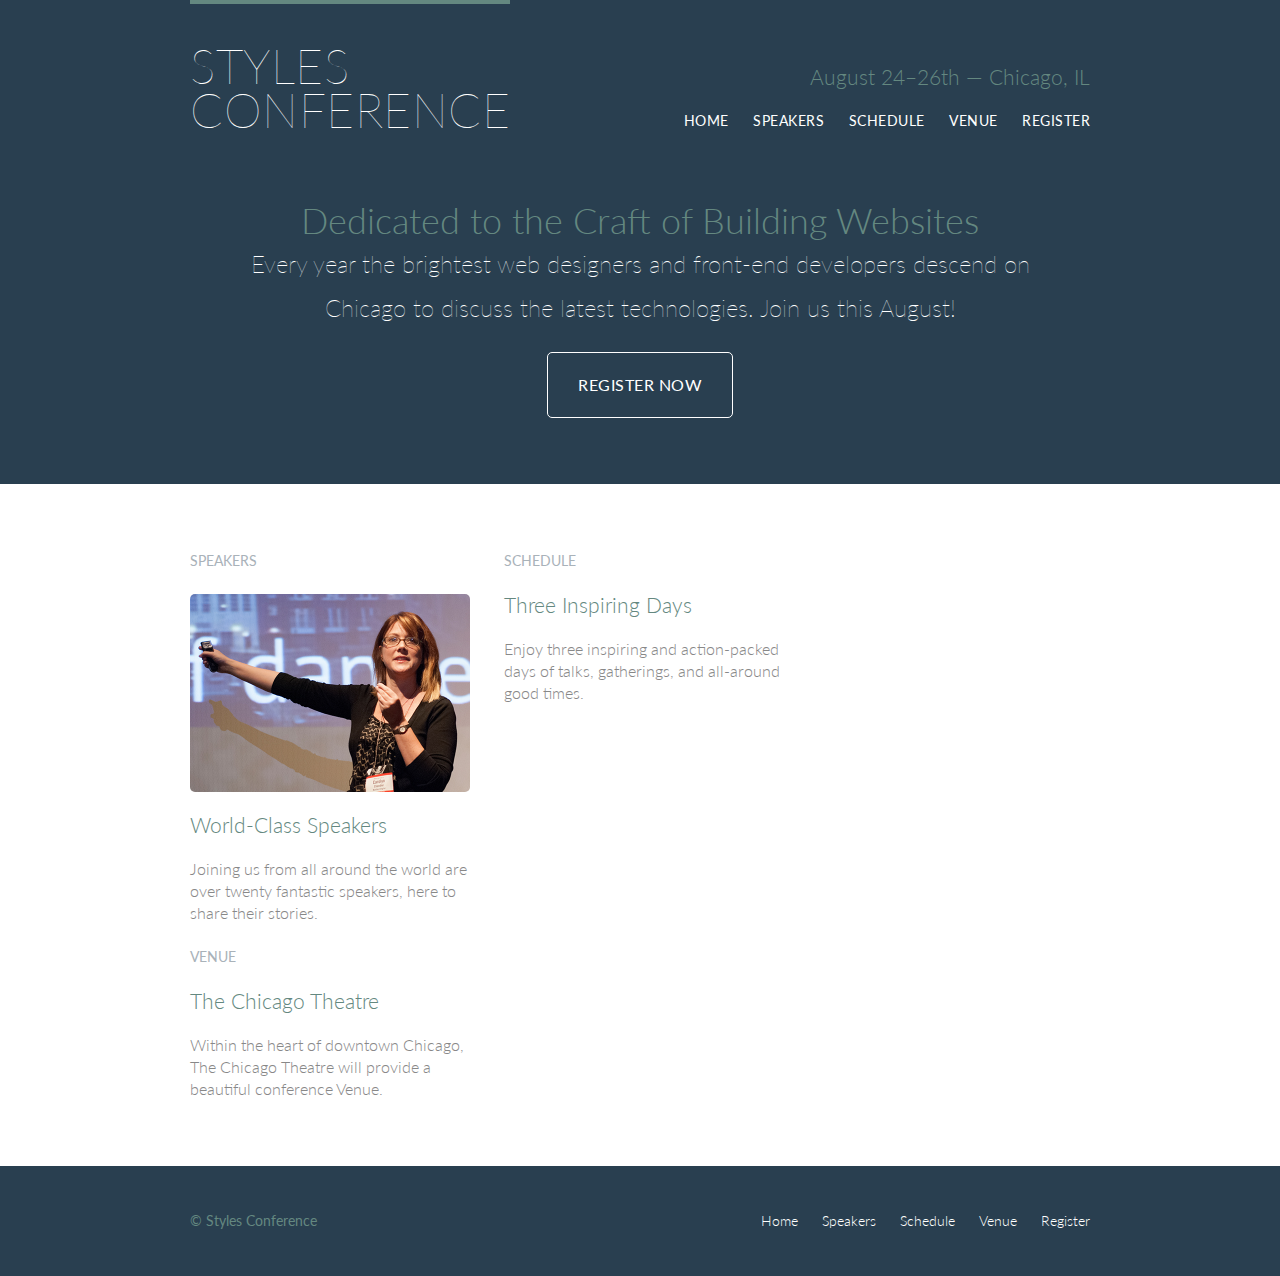
<file: index.html>
<!DOCTYPE html>
<html lang="en">
  <head>
    <meta charset="utf-8" />
    <title>Styles Conference</title>
    <link rel="stylesheet" href="assets/stylesheets/main.css" />
    <link
      rel="stylesheet"
      href="http://fonts.googleapis.com/css?family=Lato:100,300,400"
    />
  </head>

  <body>
    <!-- Header -->

    <header class="primary-header container group">
      <h1 class="logo">
        <a href="index.html"
          >Styles <br />
          Conference</a
        >
      </h1>

      <h3 class="tagline">August 24&ndash;26th &mdash; Chicago, IL</h3>

      <nav class="nav primary-nav">
        <ul>
          <li><a href="index.html">Home</a></li>
          <!--
          -->
          <li><a href="speakers.html">Speakers</a></li>
          <!--
          -->
          <li><a href="schedule.html">Schedule</a></li>
          <!--
          -->
          <li><a href="venue.html">Venue</a></li>
          <!--
          -->
          <li><a href="register.html">Register</a></li>
        </ul>
      </nav>
    </header>

    <!-- Hero -->

    <section class="hero container">
      <h2>Dedicated to the Craft of Building Websites</h2>

      <p>
        Every year the brightest web designers and front-end developers descend
        on Chicago to discuss the latest technologies. Join us this August!
      </p>

      <a class="btn btn-alt" href="register.html">Register Now</a>
    </section>

    <!-- Teasers -->

    <section class="row">
      <div class="grid">
        <!-- Speakers -->

        <section class="teaser col-1-3">
          <h5>Speakers</h5>
          <a href="speakers.html">
            <img
              src="assets/images/Home/speakers.jpg"
              alt="Professional speaker"
            />

            <h3>World-Class Speakers</h3>
          </a>
          <p>
            Joining us from all around the world are over twenty fantastic
            speakers, here to share their stories.
          </p>
        </section>
        <!--

        Schedule

        -->
        <section class="teaser col-1-3">
          <a href="schedule.html">
            <h5>Schedule</h5>
            <h3>Three Inspiring Days</h3>
          </a>
          <p>
            Enjoy three inspiring and action-packed days of talks, gatherings,
            and all-around good times.
          </p>
        </section>
        <!--

        Venue

        -->
        <section class="teaser col-1-3">
          <a href="venue.html">
            <h5>Venue</h5>
            <h3>The Chicago Theatre</h3>
          </a>
          <p>
            Within the heart of downtown Chicago, The Chicago Theatre will
            provide a beautiful conference Venue.
          </p>
        </section>
      </div>
    </section>

    <!-- Footer -->

    <footer class="primary-footer container group">
      <small>&copy; Styles Conference</small>

      <nav class="nav">
        <ul>
          <li><a href="index.html">Home</a></li>
          <!--
          -->
          <li><a href="speakers.html">Speakers</a></li>
          <!--
          -->
          <li><a href="schedule.html">Schedule</a></li>
          <!--
          -->
          <li><a href="venue.html">Venue</a></li>
          <!--
          -->
          <li><a href="register.html">Register</a></li>
        </ul>
      </nav>
    </footer>
  </body>
</html>
</file>
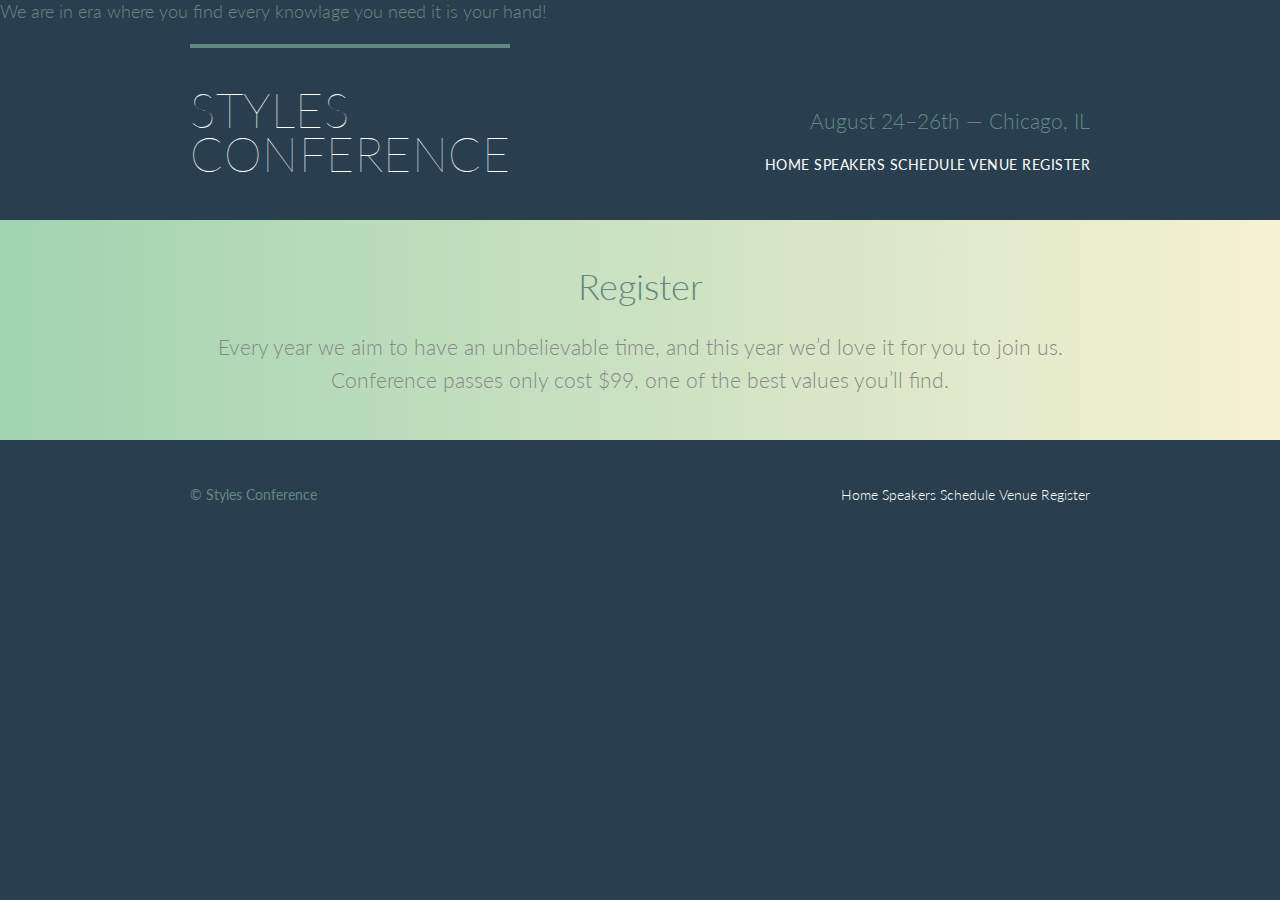
<file: register.html>
<!DOCTYPE html>
<html lang="en">
  <head>
    <meta charset="utf-8" />
    <title>Register - Styles Conference</title>
    <link rel="stylesheet" href="assets/stylesheets/main.css" />
    <link
      rel="stylesheet"
      href="http://fonts.googleapis.com/css?family=Lato:100,300,400"
    />
  </head>

  <body>
    <!-- Header-->

    <h4>
      We are in era where you find every knowlage you need it is your hand!
    </h4>

    <header class="primary-header container group">
      <h1 class="logo">
        <a href="index.html"
          >Styles <br />
          Conference</a
        >
      </h1>

      <h3 class="tagline">August 24&ndash;26th &mdash; Chicago, IL</h3>

      <nav class="nav primary-nav">
        <a href="index.html">Home</a>
        <a href="speakers.html">Speakers</a>
        <a href="schedule.html">Schedule</a>
        <a href="venue.html">Venue</a>
        <a href="register.html">Register</a>
      </nav>
    </header>

    <!-- Lead -->

    <section class="row-alt">
      <div class="lead container">
        <h1>Register</h1>

        <p>
          Every year we aim to have an unbelievable time, and this year
          we&#8217;d love it for you to join us. Conference passes only cost
          $99, one of the best values you&#8217;ll find.
        </p>
      </div>
    </section>

    <!-- Footer -->

    <footer class="primary-footer container group">
      <small>&copy; Styles Conference</small>

      <nav class="nav">
        <a href="index.html">Home</a>
        <a href="speakers.html">Speakers</a>
        <a href="schedule.html">Schedule</a>
        <a href="venue.html">Venue</a>
        <a href="register.html">Register</a>
      </nav>
    </footer>
  </body>
</html>
</file>
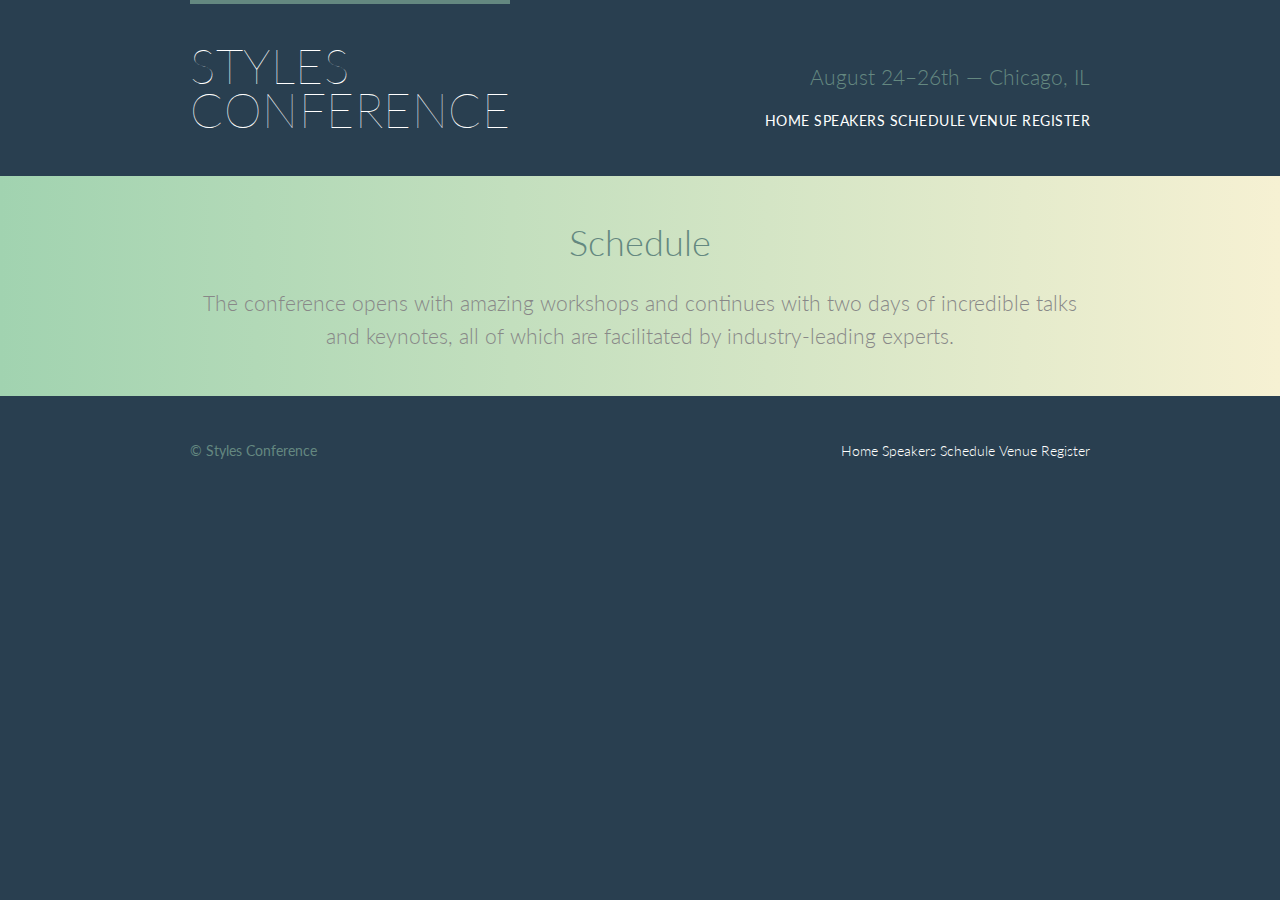
<file: schedule.html>
<!DOCTYPE html>
<html lang="en">
  <head>
    <meta charset="utf-8" />
    <title>Schedule - Styles Conference</title>
    <link rel="stylesheet" href="assets/stylesheets/main.css" />
    <link
      rel="stylesheet"
      href="http://fonts.googleapis.com/css?family=Lato:100,300,400"
    />
  </head>

  <body>
    <!-- Header -->

    <header class="primary-header container group">
      <h1 class="logo">
        <a href="index.html"
          >Styles <br />
          Conference</a
        >
      </h1>

      <h3 class="tagline">August 24&ndash;26th &mdash; Chicago, IL</h3>

      <nav class="nav primary-nav">
        <a href="index.html">Home</a>
        <a href="speakers.html">Speakers</a>
        <a href="schedule.html">Schedule</a>
        <a href="venue.html">Venue</a>
        <a href="register.html">Register</a>
      </nav>
    </header>

    <!-- Lead -->

    <section class="row-alt">
      <div class="lead container">
        <h1>Schedule</h1>

        <p>
          The conference opens with amazing workshops and continues with two
          days of incredible talks and keynotes, all of which are facilitated by
          industry-leading experts.
        </p>
      </div>
    </section>

    <!-- Footer -->

    <footer class="primary-footer container group">
      <small>&copy; Styles Conference</small>

      <nav class="nav">
        <a href="index.html">Home</a>
        <a href="speakers.html">Speakers</a>
        <a href="schedule.html">Schedule</a>
        <a href="venue.html">Venue</a>
        <a href="register.html">Register</a>
      </nav>
    </footer>
  </body>
</html>
</file>
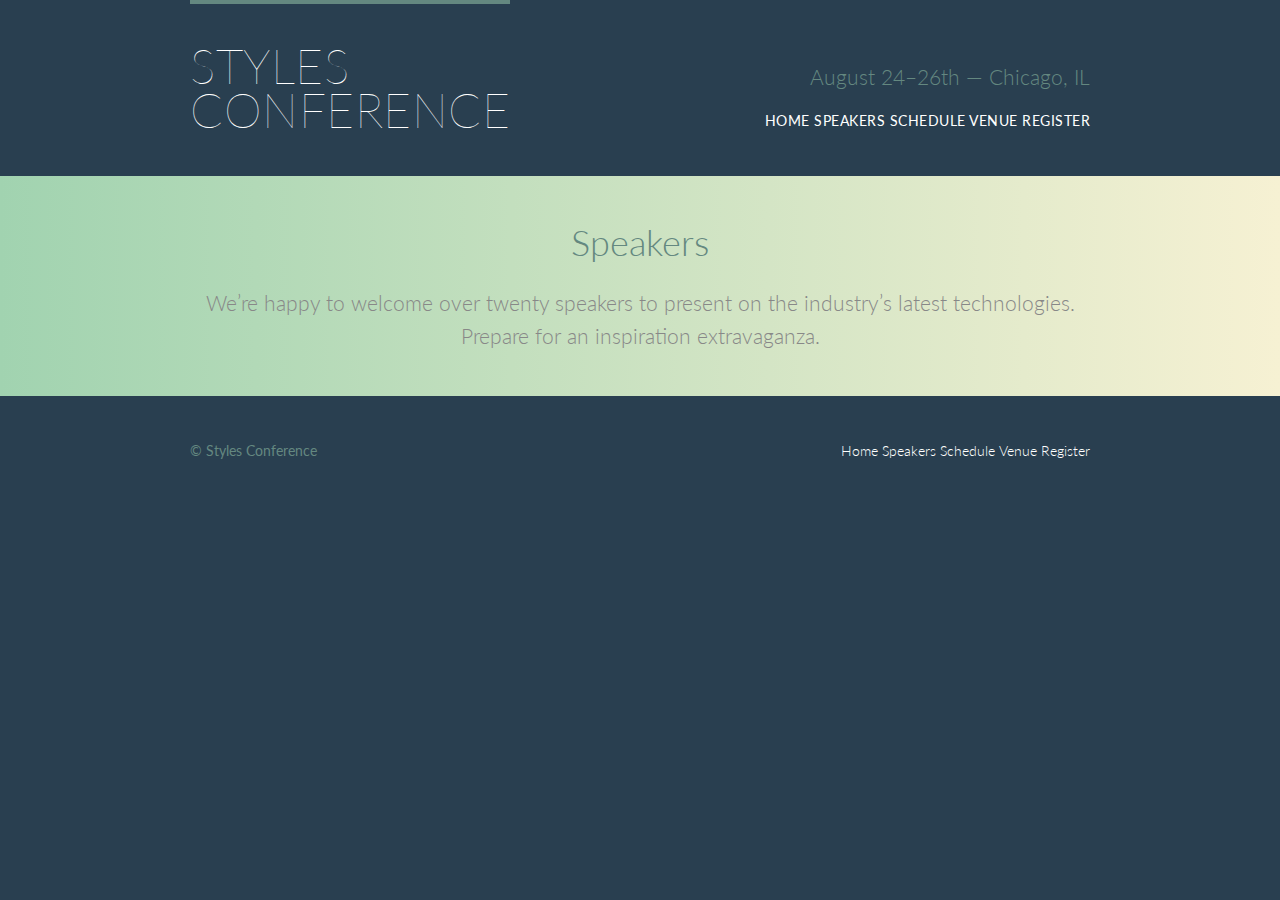
<file: speakers.html>
<!DOCTYPE html>
<html lang="en">
  <head>
    <meta charset="utf-8" />
    <title>Speakers - Styles Conference</title>
    <link rel="stylesheet" href="assets/stylesheets/main.css" />
    <link
      rel="stylesheet"
      href="http://fonts.googleapis.com/css?family=Lato:100,300,400"
    />
  </head>

  <body>
    <!-- Header -->

    <header class="primary-header container group">
      <h1 class="logo">
        <a href="index.html"
          >Styles <br />
          Conference</a
        >
      </h1>

      <h3 class="tagline">August 24&ndash;26th &mdash; Chicago, IL</h3>

      <nav class="nav primary-nav">
        <a href="index.html">Home</a>
        <a href="speakers.html">Speakers</a>
        <a href="schedule.html">Schedule</a>
        <a href="venue.html">Venue</a>
        <a href="register.html">Register</a>
      </nav>
    </header>

    <!-- Lead -->

    <section class="row-alt">
      <div class="lead container">
        <h1>Speakers</h1>

        <p>
          We&#8217;re happy to welcome over twenty speakers to present on the
          industry&#8217;s latest technologies. Prepare for an inspiration
          extravaganza.
        </p>
      </div>
    </section>

    <!-- Footer -->

    <footer class="primary-footer container group">
      <small>&copy; Styles Conference</small>

      <nav class="nav">
        <a href="index.html">Home</a>
        <a href="speakers.html">Speakers</a>
        <a href="schedule.html">Schedule</a>
        <a href="venue.html">Venue</a>
        <a href="register.html">Register</a>
      </nav>
    </footer>
  </body>
</html>
</file>
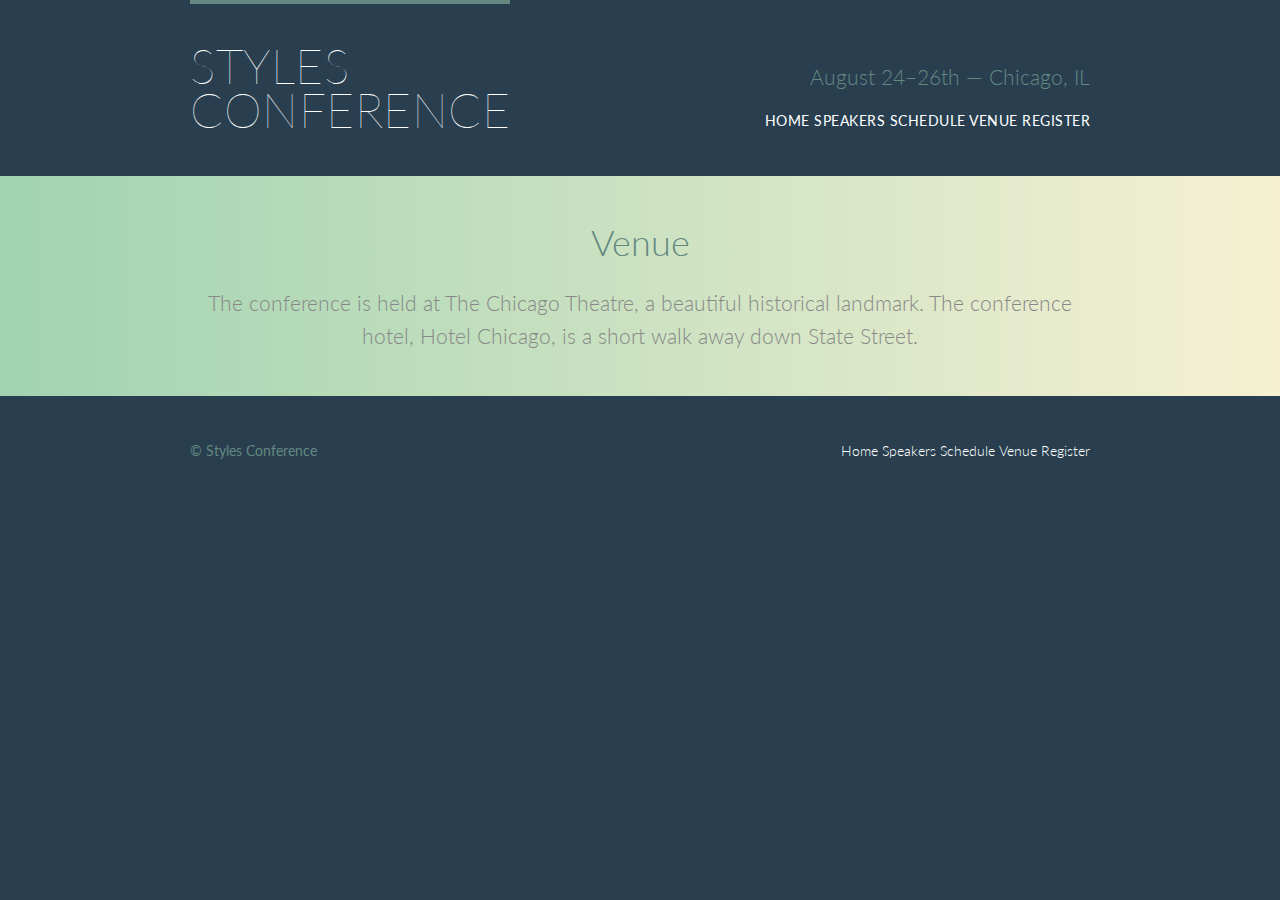
<file: venue.html>
<!DOCTYPE html>
<html lang="en">
  <head>
    <meta charset="utf-8" />
    <title>Venue - Styles Conference</title>
    <link rel="stylesheet" href="assets/stylesheets/main.css" />
    <link
      rel="stylesheet"
      href="http://fonts.googleapis.com/css?family=Lato:100,300,400"
    />
  </head>

  <body>
    <!-- Header -->

    <header class="primary-header container group">
      <h1 class="logo">
        <a href="index.html"
          >Styles <br />
          Conference</a
        >
      </h1>

      <h3 class="tagline">August 24&ndash;26th &mdash; Chicago, IL</h3>

      <nav class="nav primary-nav">
        <a href="index.html">Home</a>
        <a href="speakers.html">Speakers</a>
        <a href="schedule.html">Schedule</a>
        <a href="venue.html">Venue</a>
        <a href="register.html">Register</a>
      </nav>
    </header>

    <!-- Lead -->

    <section class="row-alt">
      <div class="lead container">
        <h1>Venue</h1>

        <p>
          The conference is held at The Chicago Theatre, a beautiful historical
          landmark. The conference hotel, Hotel Chicago, is a short walk away
          down State Street.
        </p>
      </div>
    </section>

    <!-- Footer -->

    <footer class="primary-footer container group">
      <small>&copy; Styles Conference</small>

      <nav class="nav">
        <a href="index.html">Home</a>
        <a href="speakers.html">Speakers</a>
        <a href="schedule.html">Schedule</a>
        <a href="venue.html">Venue</a>
        <a href="register.html">Register</a>
      </nav>
    </footer>
  </body>
</html>
</file>
<file: assets/stylesheets/main.css>
/* http://meyerweb.com/eric/tools/css/reset/
   v2.0 | 20110126
   License: none (public domain)
*/

html,
body,
div,
span,
applet,
object,
iframe,
h1,
h2,
h3,
h4,
h5,
h6,
p,
blockquote,
pre,
a,
abbr,
acronym,
address,
big,
cite,
code,
del,
dfn,
em,
img,
ins,
kbd,
q,
s,
samp,
small,
strike,
strong,
sub,
sup,
tt,
var,
b,
u,
i,
center,
dl,
dt,
dd,
ol,
ul,
li,
fieldset,
form,
label,
legend,
table,
caption,
tbody,
tfoot,
thead,
tr,
th,
td,
article,
aside,
canvas,
details,
embed,
figure,
figcaption,
footer,
header,
hgroup,
menu,
nav,
output,
ruby,
section,
summary,
time,
mark,
audio,
video {
  margin: 0;
  padding: 0;
  border: 0;
  font-size: 100%;
  font: inherit;
  vertical-align: baseline;
}
/* HTML5 display-role reset for older browsers */
article,
aside,
details,
figcaption,
figure,
footer,
header,
hgroup,
menu,
nav,
section {
  display: block;
}
body {
  line-height: 1;
}
ol,
ul {
  list-style: none;
}
blockquote,
q {
  quotes: none;
}
blockquote:before,
blockquote:after,
q:before,
q:after {
  content: "";
  content: none;
}
table {
  border-collapse: collapse;
  border-spacing: 0;
}

/*
  ========================================
  Custom styles
  ========================================
*/

body {
  background: #293f50;
  color: #888;
  font: 300 16px/22px "Lato", "Open Sans", "Helvetica Neue", Helvetica, Arial,
    sans-serif;
}

/*
  ========================================
  Grid
  ========================================
*/

*,
*:before,
*:after {
  -webkit-box-sizing: border-box;
  -moz-box-sizing: border-box;
  box-sizing: border-box;
}
.container,
.grid {
  margin: 0 auto;
  width: 960px;
}
.container {
  padding-left: 30px;
  padding-right: 30px;
}
.grid,
.col-1-3,
.col-2-3 {
  padding-left: 15px;
  padding-right: 15px;
}
.col-1-3,
.col-2-3 {
  display: inline-block;
  vertical-align: top;
}
.col-1-3 {
  width: 33.33%;
}
.col-2-3 {
  width: 66.66%;
}

/*
  ========================================
  Clearfix
  ========================================
*/

.group:before,
.group:after {
  content: "";
  display: table;
}
.group:after {
  clear: both;
}
.group {
  clear: both;
  *zoom: 1;
}

/*
  ========================================
  Rows
  ========================================
*/

.row,
.row-alt {
  min-width: 960px;
}
.row {
  background: #fff;
  padding: 66px 0 44px 0;
}
.row-alt {
  background: #cbe2c1;
  background: -webkit-linear-gradient(to right, #a1d3b0, #f6f1d3);
  background: -moz-linear-gradient(to right, #a1d3b0, #f6f1d3);
  background: linear-gradient(to right, #a1d3b0, #f6f1d3);
  padding: 44px 0 22px 0;
}

/*
  ========================================
  Typography
  ========================================
*/

h1,
h2,
h3,
h4 {
  color: #648880;
}
h1,
h3,
h4,
h5,
p {
  margin-bottom: 22px;
}
h1 {
  font-size: 36px;
  line-height: 44px;
}
h2 {
  font-size: 24px;
  line-height: 44px;
}
h3 {
  font-size: 21px;
}
h4 {
  font-size: 18px;
}
h5 {
  color: #a9b2b9;
  font-size: 14px;
  font-weight: 400;
  text-transform: uppercase;
}
strong {
  font-weight: 400;
}
cite,
em {
  font-style: italic;
}

/*
  ========================================
  Leads
  ========================================
*/

.lead {
  text-align: center;
}
.lead p {
  font-size: 21px;
  line-height: 33px;
}

/*
  ========================================
  Links
  ========================================
*/

a {
  color: #648880;
  text-decoration: none;
}
a:hover {
  color: #a9b2b9;
}
p a {
  border-bottom: 1px solid #dfe2e5;
}
.primary-header a,
.primary-footer a {
  color: #fff;
}
.primary-header a:hover,
.primary-footer a:hover {
  color: #648880;
}

/*
  ========================================
  Buttons
  ========================================
*/

.btn {
  border-radius: 5px;
  color: #fff;
  cursor: pointer;
  display: inline-block;
  font-weight: 400;
  letter-spacing: 0.5px;
  margin: 0;
  text-transform: uppercase;
}
.btn-alt {
  border: 1px solid #fff;
  padding: 10px 30px;
}
.btn-alt:hover {
  background: #fff;
  color: #648880;
}

/*
  ========================================
  Primary header
  ========================================
*/

.logo {
  border-top: 4px solid #648880;
  float: left;
  font-size: 48px;
  font-weight: 100;
  letter-spacing: 0.5px;
  line-height: 44px;
  padding: 40px 0 22px 0;
  text-transform: uppercase;
}
.tagline {
  margin: 66px 0 22px 0;
  text-align: right;
}
.primary-nav {
  font-size: 14px;
  font-weight: 400;
  letter-spacing: 0.5px;
  text-transform: uppercase;
}

/*
  ========================================
  Primary footer
  ========================================
*/

.primary-footer {
  color: #648880;
  font-size: 14px;
  padding-bottom: 44px;
  padding-top: 44px;
}
.primary-footer small {
  float: left;
  font-weight: 400;
}

/*
  ========================================
  Navigation
  ========================================
*/

.nav {
  text-align: right;
}
.nav li {
  display: inline-block;
  margin: 0 10px;
  vertical-align: top;
}
.nav li:last-child {
  margin-right: 0;
}

/*
  ========================================
  Home
  ========================================
*/

.hero {
  color: #fff;
  line-height: 44px;
  padding: 22px 80px 66px 80px;
  text-align: center;
}
.hero h2 {
  font-size: 36px;
}
.hero p {
  font-size: 24px;
  font-weight: 100;
}
.teaser a:hover h3 {
  color: #a9b2b9;
}

.teaser img {
  border-radius: 5px;
  display: block;
  margin-bottom: 22px;
  max-width: 100%;
}

/*
  ========================================
  Speakers
  ========================================
*/

.speaker {
  margin-bottom: 44px;
}
.speaker-info {
  border: 1px solid #dfe2e5;
  border-radius: 5px;
  margin-top: 88px;
  padding: 22px 0;
  text-align: center;
}
</file>
